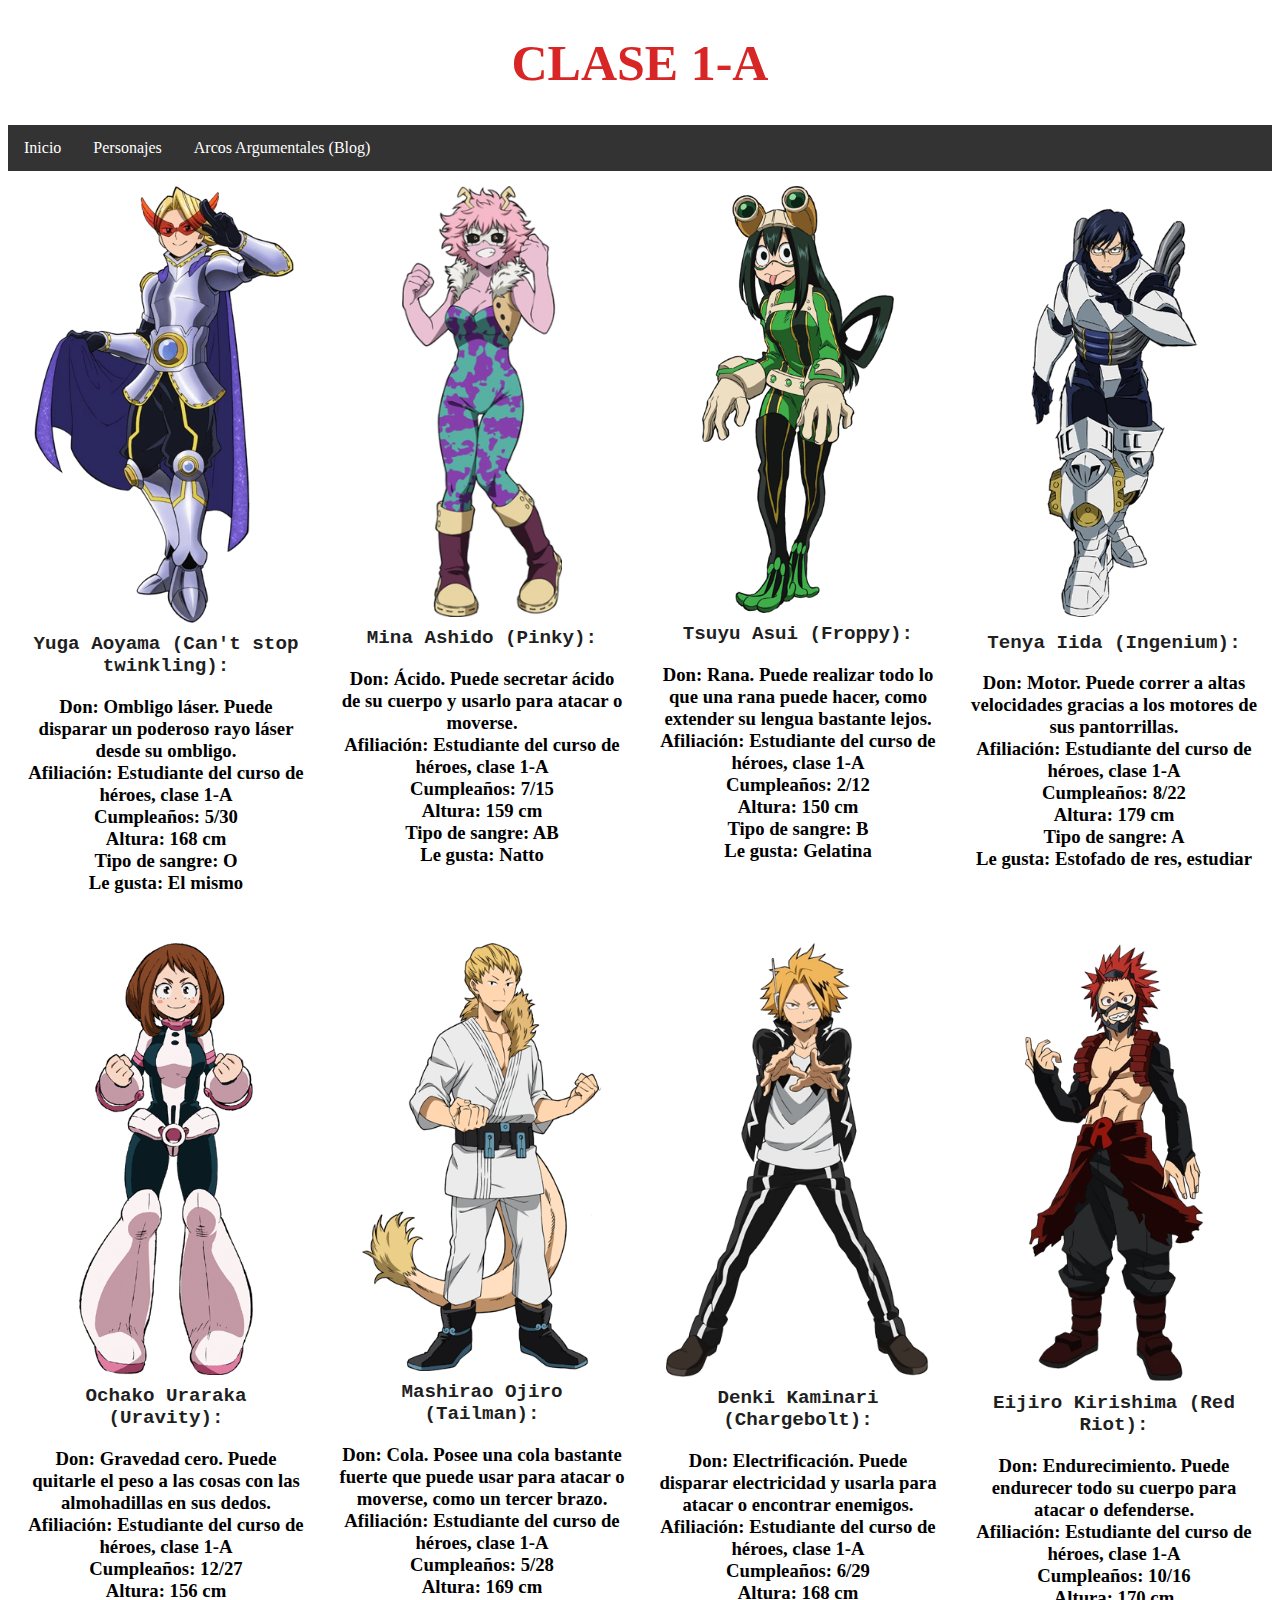
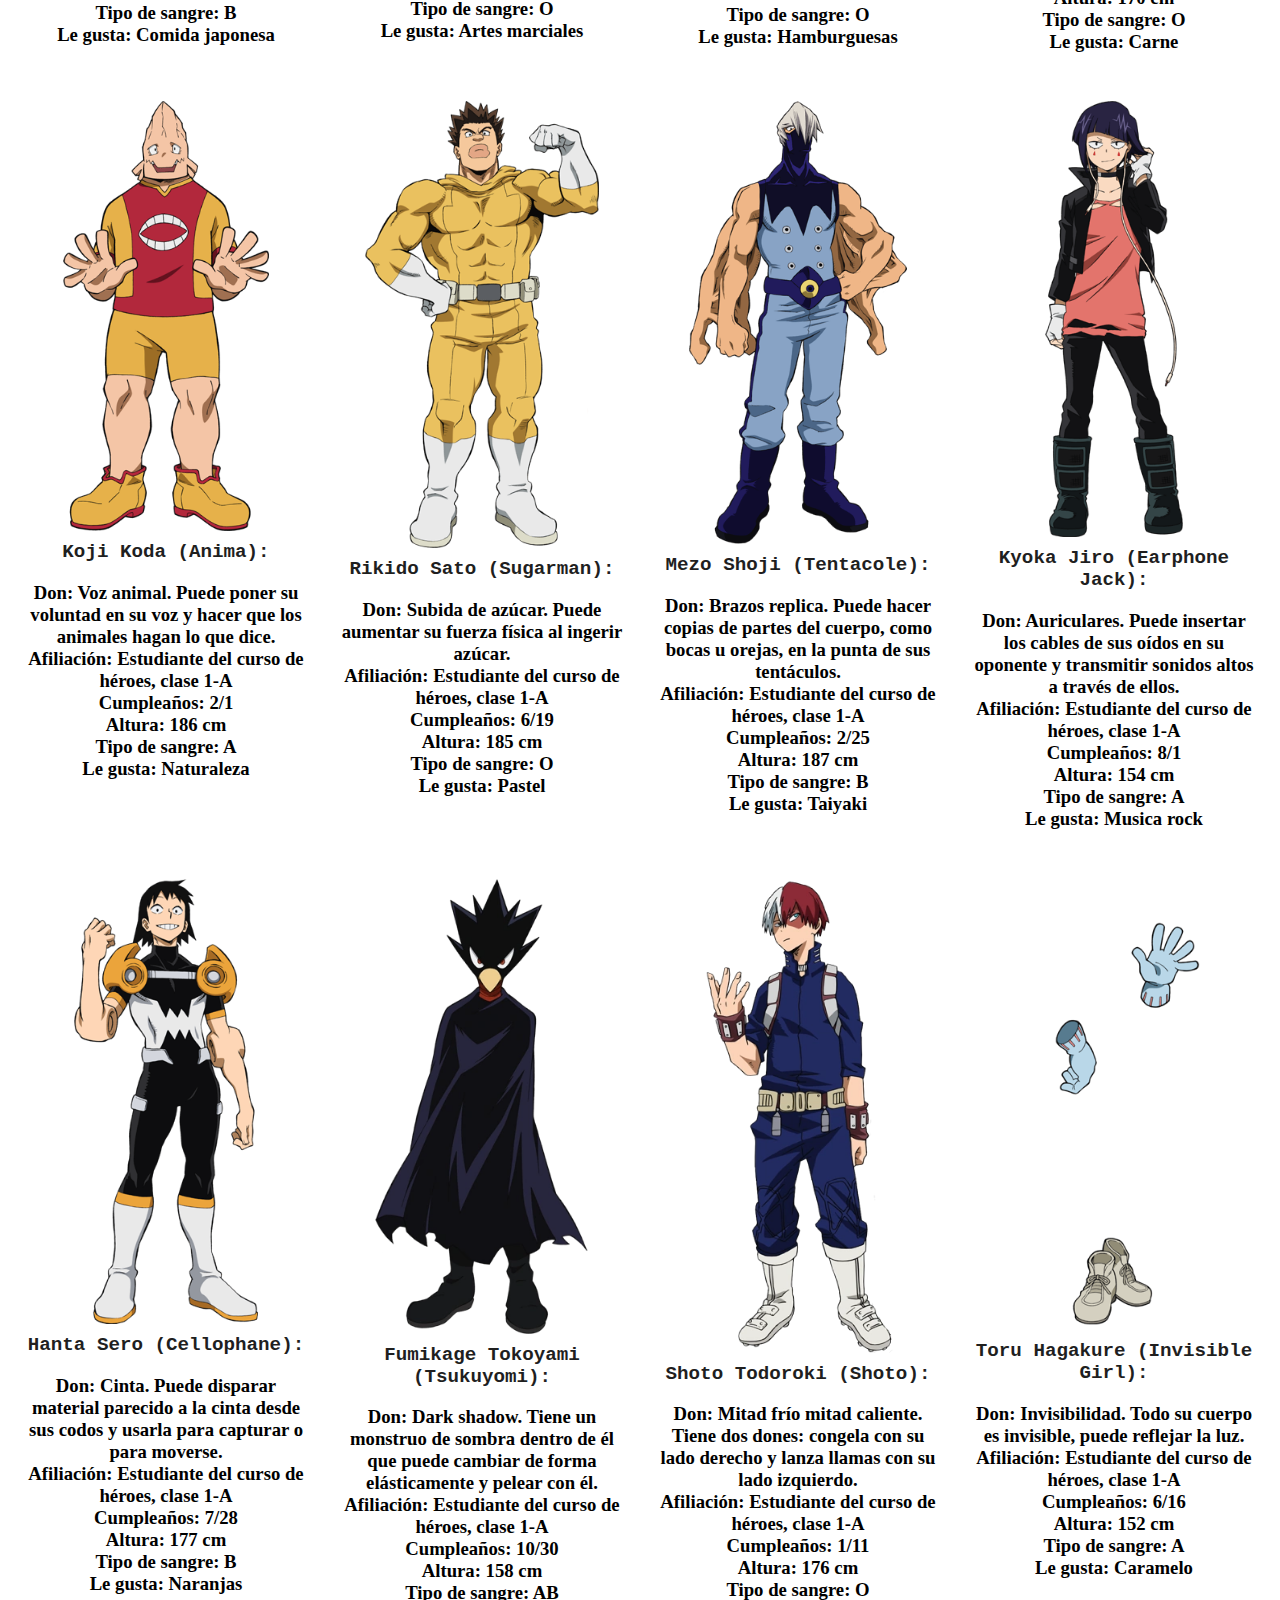
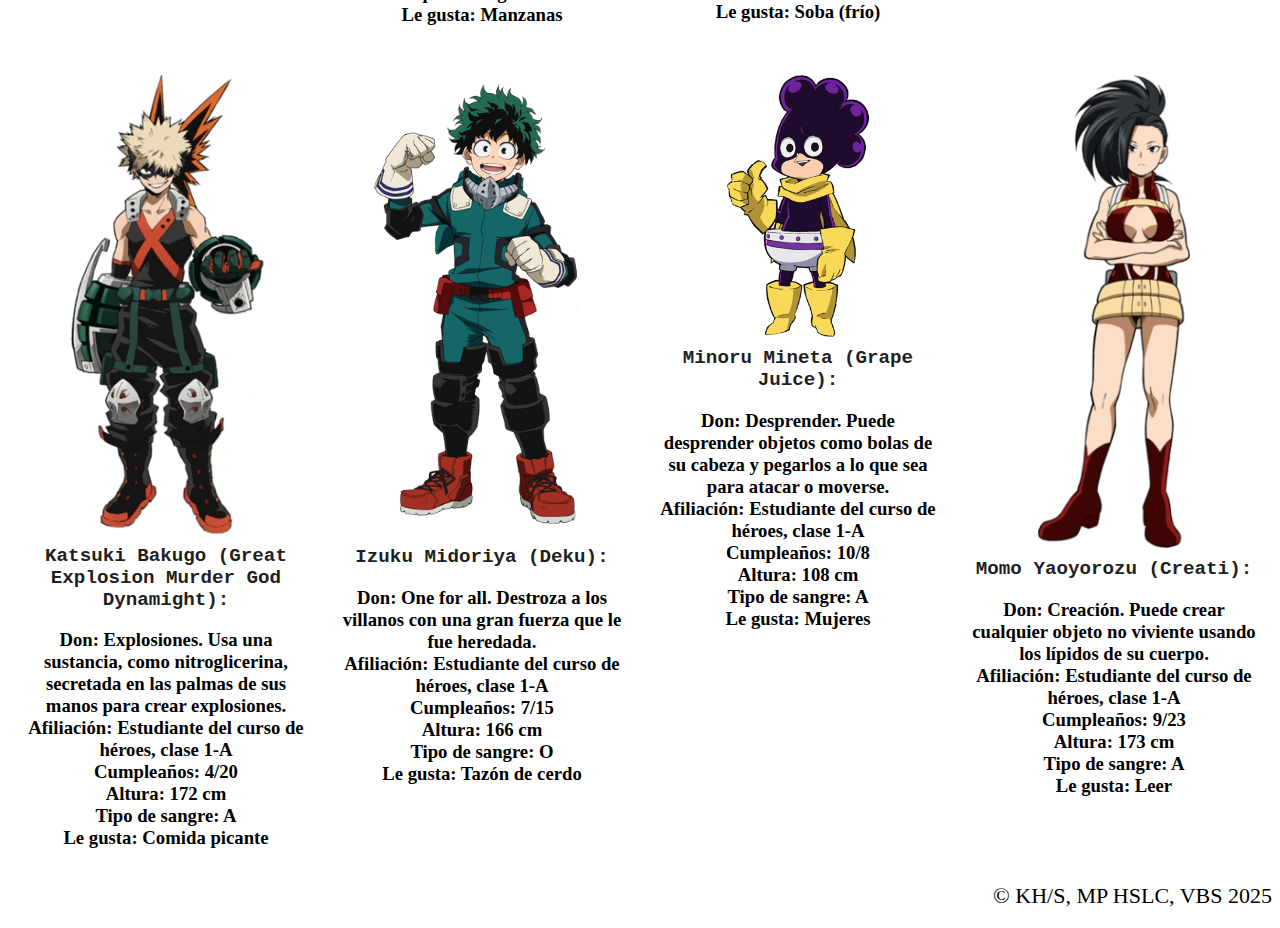
<file: class1a.html>
<!DOCTYPE html>
<html>
   <head>
      <title>plusultrainfo</title>
      <link rel="icon" href="WEBSITEICON.jpg" type="image/jpg">
   </head>
   <body>
    <link rel="stylesheet" href="css1classa.css">
      <HEADER>
        <h1 align="center">CLASE 1-A</h1>
        <background-image: >
     </HEADER>
     <NAV align="center">
        <link rel="stylesheet" href="css3index.css">
        <ul>
        <li><a href="index.html">Inicio</a></li>
        <li><a href="characters.html">Personajes</a></li>
        <li><a href="https://hannalopez0110.wixsite.com/mhaarcs">Arcos Argumentales (Blog)</a></li>
        </ul>
       </NAV>
     <SECTION>
        <div class="row">
            <div class="column">
              <img src="Yuga_Aoyama.jpg" width="92%">
              <h2> Yuga Aoyama (Can't stop twinkling):</h2>
              <h3>Don: Ombligo láser. Puede disparar un poderoso rayo láser desde su ombligo.<br>
                Afiliación: Estudiante del curso de héroes, clase 1-A<br>
                Cumpleaños: 5/30<br>
                Altura: 168 cm<br>
                Tipo de sangre: O<br>
                Le gusta: El mismo</h3>
            </div>
            <div class="column">
              <img src="Mina_Ashido.jpg" width="56%">
              <h2> Mina Ashido (Pinky):</h2>
              <h3> Don: Ácido. Puede secretar ácido de su cuerpo y usarlo para atacar o moverse.<br>
                 Afiliación: Estudiante del curso de héroes, clase 1-A<br>
                 Cumpleaños: 7/15<br>
                 Altura: 159 cm<br>
                 Tipo de sangre: AB<br>
                Le gusta: Natto</h3>
            </div>
            <div class="column">
             <img src="Tsuyu_Asui.jpg" width="67%">
             <h2> Tsuyu Asui (Froppy):</h2>
             <h3> Don: Rana. Puede realizar todo lo que una rana puede hacer, como extender su lengua bastante lejos.<br>
            Afiliación: Estudiante del curso de héroes, clase 1-A<br>
            Cumpleaños: 2/12<br>
            Altura: 150 cm<br>
            Tipo de sangre: B<br>
            Le gusta: Gelatina</h3>
            </div>
            <div class="column">
                <img src="Tenya.jpg" width="60%">
                <h2> Tenya Iida (Ingenium):</h2>
                <h3> Don: Motor. Puede correr a altas velocidades gracias a los motores de sus pantorrillas.<br>
                    Afiliación: Estudiante del curso de héroes, clase 1-A<br>
                    Cumpleaños: 8/22<br>
                    Altura: 179 cm<br>
                    Tipo de sangre: A<br>
                    Le gusta: Estofado de res, estudiar</h3>
               </div>
               <div class="column">
                <img src="Ochako.jpg" width="61%">
                <h2> Ochako Uraraka (Uravity):</h2>
                <h3> Don: Gravedad cero. Puede quitarle el peso a las cosas con las almohadillas en sus dedos.<br>
                    Afiliación: Estudiante del curso de héroes, clase 1-A<br>
                    Cumpleaños: 12/27<br>
                    Altura: 156 cm<br>
                    Tipo de sangre: B<br>
                    Le gusta: Comida japonesa</h3>
               </div>
               <div class="column">
                <img src="Mashirao_Ojiro.jpg" width="84%">
                <h2> Mashirao Ojiro (Tailman):</h2>
                <h3> Don: Cola. Posee una cola bastante fuerte que puede usar para atacar o moverse, como un tercer brazo.<br>
                    Afiliación: Estudiante del curso de héroes, clase 1-A<br>
                    Cumpleaños: 5/28<br>
                    Altura: 169 cm<br>
                    Tipo de sangre: O<br>
                    Le gusta: Artes marciales</h3>
               </div>
               <div class="column">
                <img src="Denki_Kaminari.jpg" width="92%">
                <h2> Denki Kaminari (Chargebolt):</h2>
                <h3> Don: Electrificación. Puede disparar electricidad y usarla para atacar o encontrar enemigos.<br>
                    Afiliación: Estudiante del curso de héroes, clase 1-A<br>
                    Cumpleaños: 6/29<br>
                    Altura: 168 cm<br>
                    Tipo de sangre: O<br>
                    Le gusta: Hamburguesas</h3>
               </div>
               <div class="column">
                <img src="Kirishima.jpg" width="67%">
                <h2> Eijiro Kirishima (Red Riot):</h2>
                <h3> Don: Endurecimiento. Puede endurecer todo su cuerpo para atacar o defenderse.<br>
                    Afiliación: Estudiante del curso de héroes, clase 1-A<br>
                    Cumpleaños: 10/16<br>
                    Altura: 170 cm<br>
                    Tipo de sangre: O<br>
                    Le gusta: Carne</h3>
               </div>
               <div class="column">
                <img src="Kouji_Kouda.jpg" width="72%">
                <h2> Koji Koda (Anima):</h2>
                <h3> Don: Voz animal. Puede poner su voluntad en su voz y hacer que los animales hagan lo que dice.<br>
            Afiliación: Estudiante del curso de héroes, clase 1-A<br>
            Cumpleaños: 2/1<br>
            Altura: 186 cm<br>
            Tipo de sangre: A<br>
            Le gusta: Naturaleza</h3>
               </div>
               <div class="column">
                <img src="Rikidou_Satou.jpg" width="82%">
                <h2> Rikido Sato (Sugarman):</h2>
                <h3> Don: Subida de azúcar. Puede aumentar su fuerza física al ingerir azúcar.<br>
            Afiliación: Estudiante del curso de héroes, clase 1-A<br>
            Cumpleaños: 6/19<br>
            Altura: 185 cm<br>
            Tipo de sangre: O<br>
            Le gusta: Pastel</h3>
               </div>
               <div class="column">
                <img src="Mezo_Shoji.jpg" width="76%">
                <h2> Mezo Shoji (Tentacole):</h2>
                <h3> Don: Brazos replica. Puede hacer copias de partes del cuerpo, como bocas u orejas, en la punta de sus tentáculos.<br>
            Afiliación: Estudiante del curso de héroes, clase 1-A<br>
            Cumpleaños: 2/25<br>
            Altura: 187 cm<br>
            Tipo de sangre: B<br>
            Le gusta: Taiyaki</h3>
               </div>
               <div class="column">
                <img src="Kyouka_Jirou.jpg" width="48%">
                <h2> Kyoka Jiro (Earphone Jack):</h2>
                <h3> Don: Auriculares. Puede insertar los cables de sus oídos en su oponente y transmitir sonidos altos a través de ellos.<br>
            Afiliación: Estudiante del curso de héroes, clase 1-A<br>
            Cumpleaños: 8/1<br>
            Altura: 154 cm<br>
            Tipo de sangre: A<br>
            Le gusta: Musica rock</h3>
               </div>
               <div class="column">
                <img src="Hanta_Sero.jpg" width="64%">
                <h2> Hanta Sero (Cellophane):</h2>
                <h3> Don: Cinta. Puede disparar material parecido a la cinta desde sus codos y usarla para capturar o para moverse.<br>
            Afiliación: Estudiante del curso de héroes, clase 1-A<br>
            Cumpleaños: 7/28<br>
            Altura: 177 cm<br>
            Tipo de sangre: B<br>
            Le gusta: Naranjas</h3>
               </div>
               <div class="column">
                <img src="Fumikage_Tokoyami.jpg" width="75%">
                <h2> Fumikage Tokoyami (Tsukuyomi):</h2>
                <h3> Don: Dark shadow. Tiene un monstruo de sombra dentro de él que puede cambiar de forma elásticamente y pelear con él.<br>
            Afiliación: Estudiante del curso de héroes, clase 1-A<br>
            Cumpleaños: 10/30<br>
            Altura: 158 cm<br>
            Tipo de sangre: AB<br>
            Le gusta: Manzanas</h3>
               </div>
               <div class="column">
                <img src="Shoto_Todoroki.jpg" width="68%">
                <h2> Shoto Todoroki (Shoto):</h2>
                <h3> Don: Mitad frío mitad caliente. Tiene dos dones: congela con su lado derecho y lanza llamas con su lado izquierdo.<br>
            Afiliación: Estudiante del curso de héroes, clase 1-A<br>
            Cumpleaños: 1/11<br>
            Altura: 176 cm<br>
            Tipo de sangre: O<br>
            Le gusta: Soba (frío)</h3>
               </div>
               <div class="column">
                <img src="Toru_Hagakure.jpg" width="72%">
                <h2> Toru Hagakure (Invisible Girl):</h2>
                <h3> Don: Invisibilidad. Todo su cuerpo es invisible, puede reflejar la luz.<br>
            Afiliación: Estudiante del curso de héroes, clase 1-A<br>
            Cumpleaños: 6/16<br>
            Altura: 152 cm<br>
            Tipo de sangre: A<br>
            Le gusta: Caramelo</h3>
               </div>
               <div class="column">
                <img src="Katsuki_Bakugo.jpg" width="80%">
                <h2> Katsuki Bakugo (Great Explosion Murder God Dynamight):</h2>
                <h3> Don: Explosiones. Usa una sustancia, como nitroglicerina, secretada en las palmas de sus manos para crear explosiones.<br>
            Afiliación: Estudiante del curso de héroes, clase 1-A<br>
            Cumpleaños: 4/20<br>
            Altura: 172 cm<br>
            Tipo de sangre: A<br>
            Le gusta: Comida picante</h3>
               </div>
               <div class="column">
                <img src="Izuku_Midoriya.jpg" width="93%">
                <h2> Izuku Midoriya (Deku):</h2>
                <h3> Don: One for all. Destroza a los villanos con una gran fuerza que le fue heredada.<br>
            Afiliación: Estudiante del curso de héroes, clase 1-A<br>
            Cumpleaños: 7/15<br>
            Altura: 166 cm<br>
            Tipo de sangre: O<br>
            Le gusta: Tazón de cerdo</h3>
               </div>
               <div class="column">
                <img src="Minoru_Mineta.jpg" width="50%">
                <h2> Minoru Mineta (Grape Juice):</h2>
                <h3> Don: Desprender. Puede desprender objetos como bolas de su cabeza y pegarlos a lo que sea para atacar o moverse.<br>
            Afiliación: Estudiante del curso de héroes, clase 1-A<br>
            Cumpleaños: 10/8<br>
            Altura: 108 cm<br>
            Tipo de sangre: A<br>
            Le gusta: Mujeres</h3>
               </div>
               <div class="column">
                <img src="Momo.jpg" width="53%">
                <h2> Momo Yaoyorozu (Creati):</h2>
                <h3> Don: Creación. Puede crear cualquier objeto no viviente usando los lípidos de su cuerpo.<br>
            Afiliación: Estudiante del curso de héroes, clase 1-A<br>
            Cumpleaños: 9/23<br>
            Altura: 173 cm<br>
            Tipo de sangre: A<br>
            Le gusta: Leer</h3>
               </div>     
            </SECTION>  
     <FOOTER align="right">© KH/S, MP   HSLC, VBS 2025</FOOTER>
    </body>
 </html>
</file>
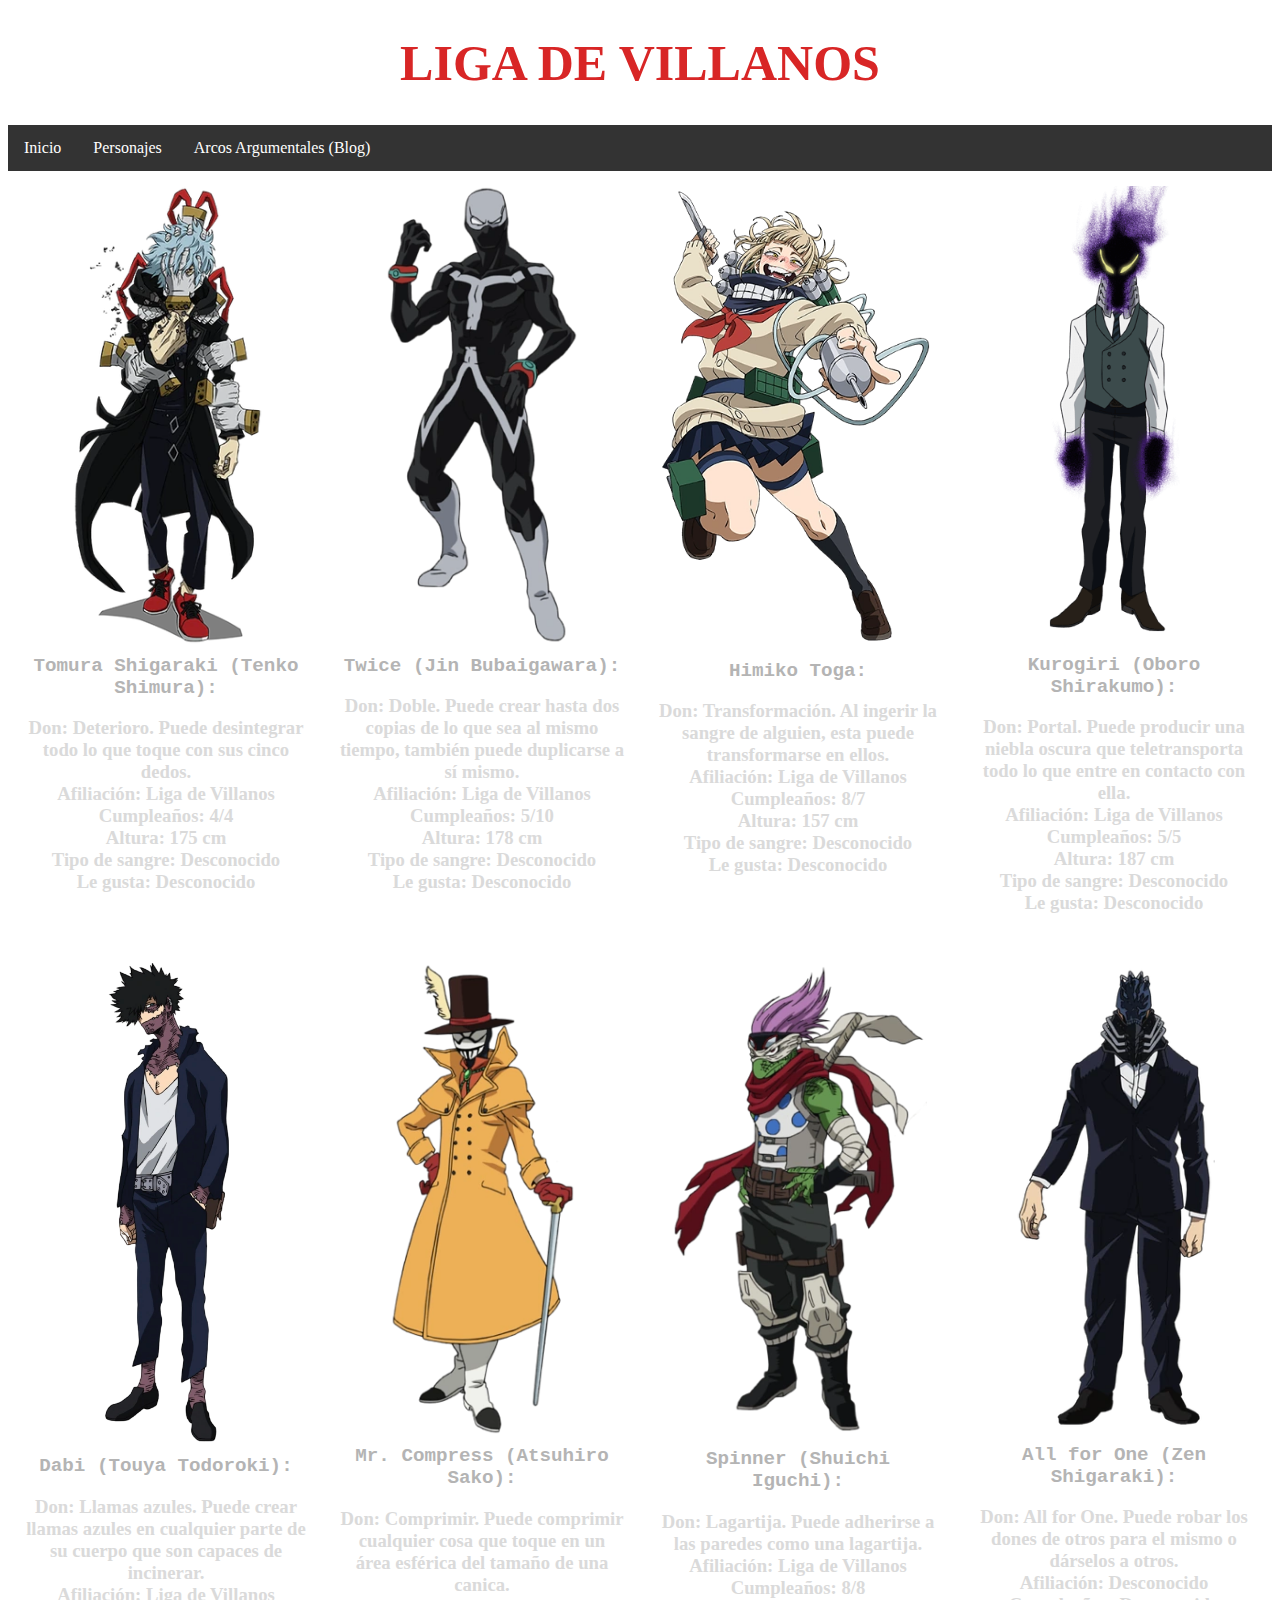
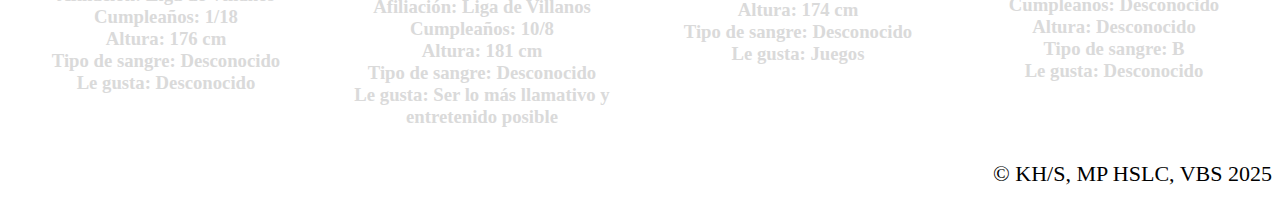
<file: lovillains.html>
<!DOCTYPE html>
<html>
   <head>
      <title>plusultrainfo</title>
      <link rel="icon" href="WEBSITEICON.jpg" type="image/jpg">
   </head>
   <body>
    <link rel="stylesheet" href="css1lovillains.css">
      <HEADER>
        <h1 align="center">LIGA DE VILLANOS</h1>
        <background-image: >
     </HEADER>
     <NAV align="center">
        <link rel="stylesheet" href="css3index.css">
        <ul>
        <li><a href="index.html">Inicio</a></li>
        <li><a href="characters.html">Personajes</a></li>
        <li><a href="https://hannalopez0110.wixsite.com/mhaarcs">Arcos Argumentales (Blog)</a></li>
        </ul>
       </NAV>
     <SECTION>
        <div class="row">
            <div class="column">
              <img src="Tomura_Shigaraki.jpg" width="68%">
              <h2> Tomura Shigaraki (Tenko Shimura):</h2>
              <h3> Don: Deterioro. Puede desintegrar todo lo que toque con sus cinco dedos.<br>
               Afiliación: Liga de Villanos<br>
               Cumpleaños: 4/4<br>
               Altura: 175 cm<br>
               Tipo de sangre: Desconocido<br>
               Le gusta: Desconocido</h3>
            </div>
            <div class="column">
               <img src="Twice.jpg" width="68%">
               <h2> Twice (Jin Bubaigawara):</h2>
               <h3> Don: Doble. Puede crear hasta dos copias de lo que sea al mismo tiempo, también puede duplicarse a sí mismo.<br>
               Afiliación: Liga de Villanos<br>
               Cumpleaños: 5/10<br>
               Altura: 178 cm<br>
               Tipo de sangre: Desconocido<br>
               Le gusta: Desconocido</h3>
             </div>
             <div class="column">
               <img src="Himiko_Toga.jpg" width="100%">
               <h2> Himiko Toga:</h2>
               <h3> Don: Transformación. Al ingerir la sangre de alguien, esta puede transformarse en ellos.<br>
               Afiliación: Liga de Villanos<br>
               Cumpleaños: 8/7<br>
               Altura: 157 cm<br>
               Tipo de sangre: Desconocido<br>
               Le gusta: Desconocido</h3>
             </div>
             <div class="column">
               <img src="Kurogiri.jpg" width="48%">
               <h2> Kurogiri (Oboro Shirakumo):</h2>
               <h3> Don: Portal. Puede producir una niebla oscura que teletransporta todo lo que entre en contacto con ella.<br>
               Afiliación: Liga de Villanos<br>
               Cumpleaños: 5/5<br>
               Altura: 187 cm<br>
               Tipo de sangre: Desconocido<br>
               Le gusta: Desconocido</h3>
             </div>
             <div class="column">
               <img src="Dabi.jpg" width="58%">
               <h2> Dabi (Touya Todoroki):</h2>
               <h3> Don: Llamas azules. Puede crear llamas azules en cualquier parte de su cuerpo que son capaces de incinerar.<br>
               Afiliación: Liga de Villanos<br>
               Cumpleaños: 1/18<br>
               Altura: 176 cm<br>
               Tipo de sangre: Desconocido<br>
               Le gusta: Desconocido</h3>
             </div>
             <div class="column">
               <img src="mr_compress.jpg" width="66%">
               <h2> Mr. Compress (Atsuhiro Sako):</h2>
               <h3> Don: Comprimir. Puede comprimir cualquier cosa que toque en un área esférica del tamaño de una canica.<br>
               Afiliación: Liga de Villanos<br>
               Cumpleaños: 10/8<br>
               Altura: 181 cm<br>
               Tipo de sangre: Desconocido<br>
               Le gusta: Ser lo más llamativo y entretenido posible</h3>
             </div>
             <div class="column">
               <img src="Spinner.jpg" width="90%">
               <h2> Spinner (Shuichi Iguchi):</h2>
               <h3> Don: Lagartija. Puede adherirse a las paredes como una lagartija.<br>
               Afiliación: Liga de Villanos<br>
               Cumpleaños: 8/8<br>
               Altura: 174 cm<br>
               Tipo de sangre: Desconocido<br>
               Le gusta: Juegos</h3>
             </div>
             <div class="column">
               <img src="All_For_One.jpg" width="80%">
               <h2> All for One (Zen Shigaraki):</h2>
               <h3> Don: All for One. Puede robar los dones de otros para el mismo o dárselos a otros.<br>
               Afiliación: Desconocido<br>
               Cumpleaños: Desconocido<br>
               Altura: Desconocido<br>
               Tipo de sangre: B<br>
               Le gusta: Desconocido</h3>
             </div>
            </section>
        <FOOTER align="right">© KH/S, MP   HSLC, VBS 2025</FOOTER>
    </body>
</html>
</file>
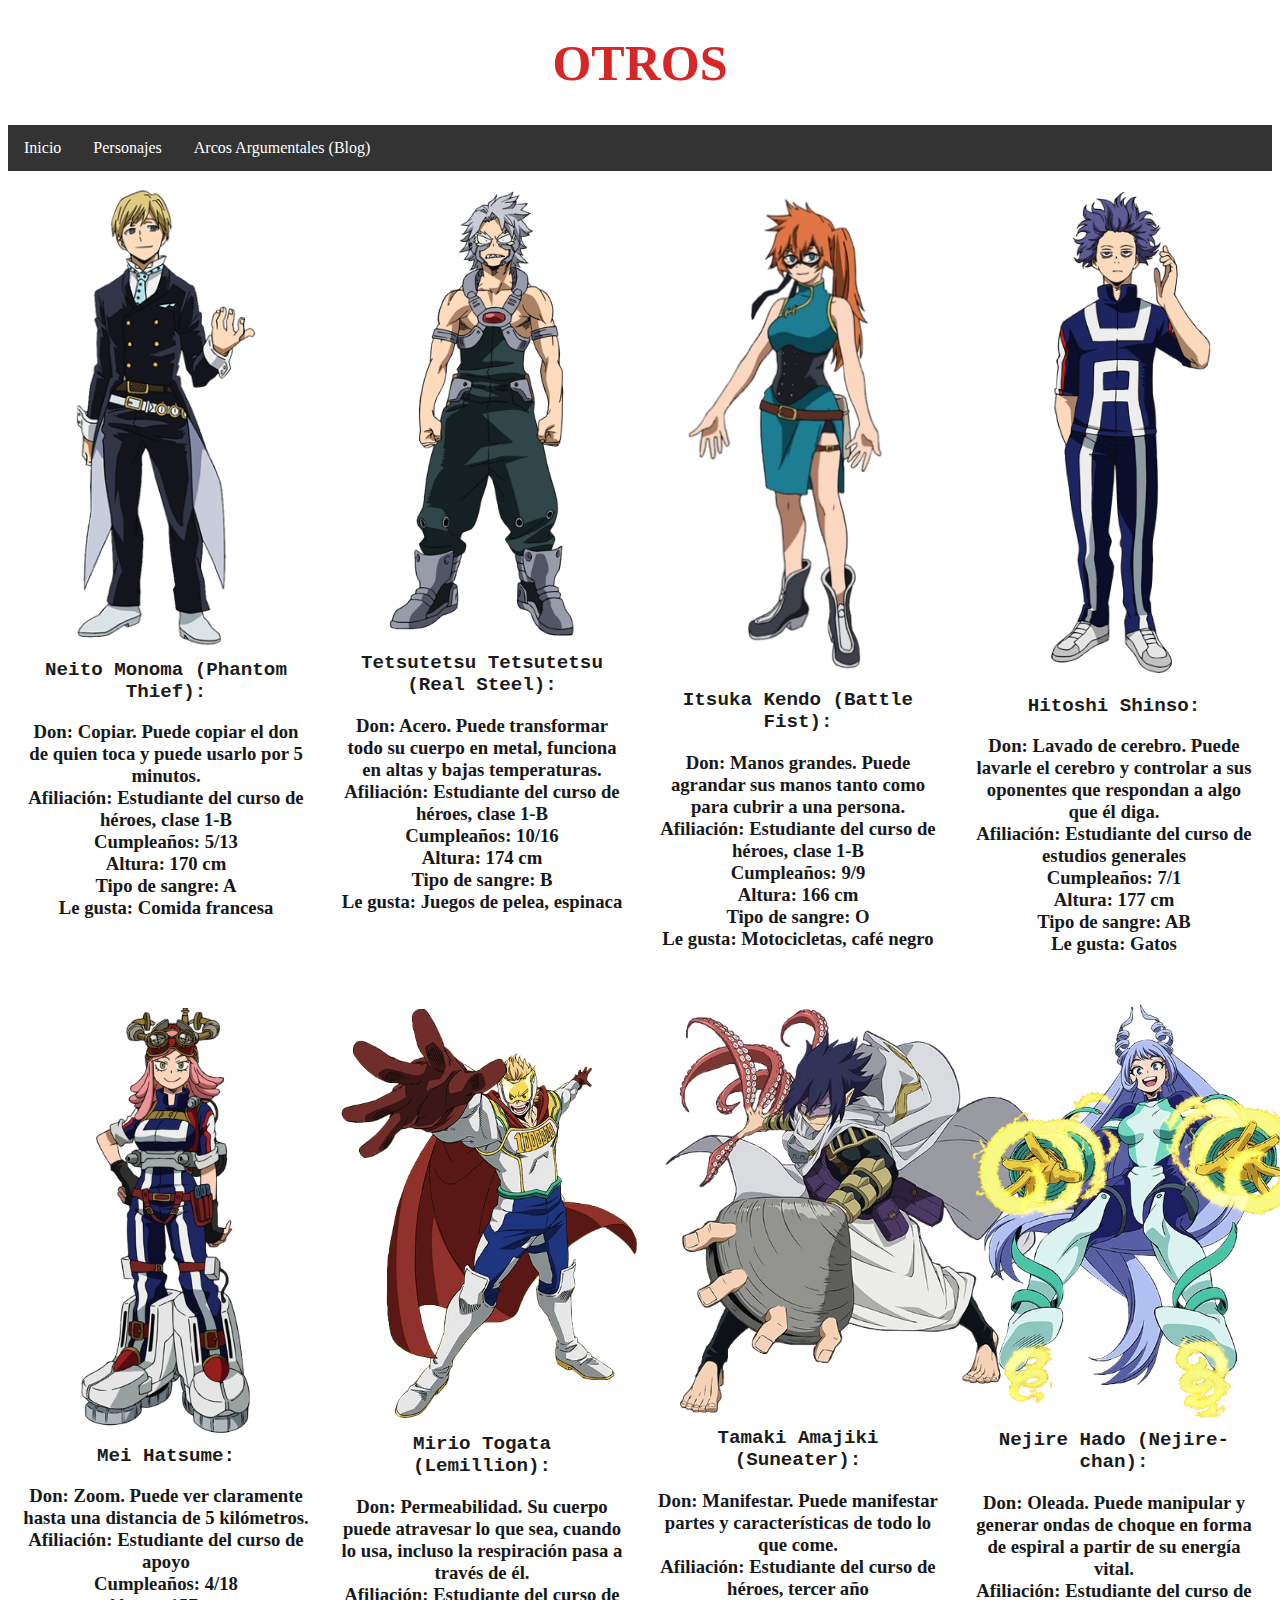
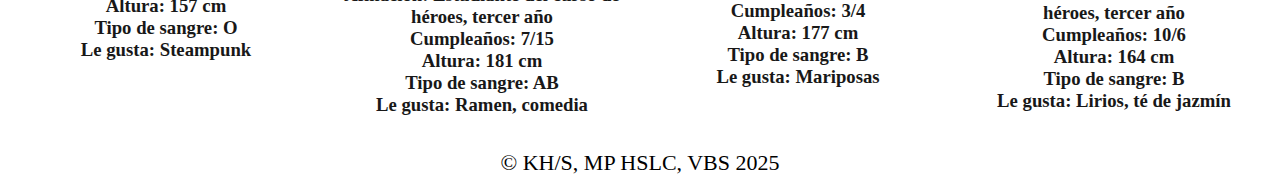
<file: others.html>
<!DOCTYPE html>
<html>
   <head>
      <title>plusultrainfo</title>
      <link rel="icon" href="WEBSITEICON.jpg" type="image/jpg">
   </head>
   <body>
    <link rel="stylesheet" href="css1others.css">
      <HEADER>
        <h1 align="center">OTROS</h1>
        <background-image: >
     </HEADER>
     <NAV align="center">
        <link rel="stylesheet" href="css3index.css">
        <ul>
        <li><a href="index.html">Inicio</a></li>
        <li><a href="characters.html">Personajes</a></li>
        <li><a href="https://hannalopez0110.wixsite.com/mhaarcs">Arcos Argumentales (Blog)</a></li>
        </ul>
       </NAV>
     <SECTION>
        <div class="row">
        <div class="column">
            <img src="Neito_Monoma.jpg" width="64%">
            <h2> Neito Monoma (Phantom Thief):</h2>
        <h3> Don: Copiar. Puede copiar el don de quien toca y puede usarlo por 5 minutos.<br>
            Afiliación: Estudiante del curso de héroes, clase 1-B<br>
            Cumpleaños: 5/13<br>
            Altura: 170 cm<br>
            Tipo de sangre: A<br>
            Le gusta: Comida francesa</h3>
        </div>
        <div class="column">
            <img src="Tetsutetsu.jpg" width="68%">
        <h2> Tetsutetsu Tetsutetsu (Real Steel):</h2>
        <h3> Don: Acero. Puede transformar todo su cuerpo en metal, funciona en altas y bajas temperaturas.<br>
            Afiliación: Estudiante del curso de héroes, clase 1-B<br>
            Cumpleaños: 10/16<br>
            Altura: 174 cm<br>
            Tipo de sangre: B<br>
            Le gusta: Juegos de pelea, espinaca</h3>
        </div>
        <div class="column">
            <img src="Itsuka_Kendo.jpg" width="88%">
         <h2> Itsuka Kendo (Battle Fist):</h2>
        <h3> Don: Manos grandes. Puede agrandar sus manos tanto como para cubrir a una persona.<br>
            Afiliación: Estudiante del curso de héroes, clase 1-B<br>
            Cumpleaños: 9/9<br>
            Altura: 166 cm<br>
            Tipo de sangre: O<br>
            Le gusta: Motocicletas, café negro</h3>
        </div>
        <div class="column">
            <img src="Hitoshi_Shinso.jpg" width="76%">
         <h2> Hitoshi Shinso:</h2>
        <h3> Don: Lavado de cerebro. Puede lavarle el cerebro y controlar a sus oponentes que respondan a algo que él diga.<br>
            Afiliación: Estudiante del curso de estudios generales<br>
            Cumpleaños: 7/1<br>
            Altura: 177 cm<br>
            Tipo de sangre: AB<br>
            Le gusta: Gatos</h3>
        </div>
        <div class="column">
            <img src="Mei_Hatsume.jpg" width="62%">
        <h2> Mei Hatsume:</h2>
        <h3> Don: Zoom. Puede ver claramente hasta una distancia de 5 kilómetros.<br>
            Afiliación: Estudiante del curso de apoyo<br>
            Cumpleaños: 4/18<br>
            Altura: 157 cm<br>
            Tipo de sangre: O<br>
            Le gusta: Steampunk</h3>
        </div>
        <div class="column">
            <img src="Mirio_Togata.jpg" width="106%">
        <h2> Mirio Togata (Lemillion):</h2>
        <h3> Don: Permeabilidad. Su cuerpo puede atravesar lo que sea, cuando lo usa, incluso la respiración pasa a través de él.<br>
            Afiliación: Estudiante del curso de héroes, tercer año<br>
            Cumpleaños: 7/15<br>
            Altura: 181 cm<br>
            Tipo de sangre: AB<br>
            Le gusta: Ramen, comedia</h3>
        </div>
        <div class="column">
            <img src="Tamaki_Amajiki.jpg" width="136%">
        <h2> Tamaki Amajiki (Suneater):</h2>
        <h3> Don: Manifestar. Puede manifestar partes y características de todo lo que come.<br>
            Afiliación: Estudiante del curso de héroes, tercer año<br>
            Cumpleaños: 3/4<br>
            Altura: 177 cm<br>
            Tipo de sangre: B<br>
            Le gusta: Mariposas</h3>
        </div>
        <div class="column">
            <img src="Nejire_Hado.jpg" width="116%">
        <h2> Nejire Hado (Nejire-chan):</h2>
        <h3> Don: Oleada. Puede manipular y generar ondas de choque en forma de espiral a partir de su energía vital.<br>
            Afiliación: Estudiante del curso de héroes, tercer año<br>
            Cumpleaños: 10/6<br>
            Altura: 164 cm<br>
            Tipo de sangre: B<br>
            Le gusta: Lirios, té de jazmín</h3>
        </div>
        <FOOTER align="right">© KH/S, MP   HSLC, VBS 2025</FOOTER>
   </body>
</html>
</file>
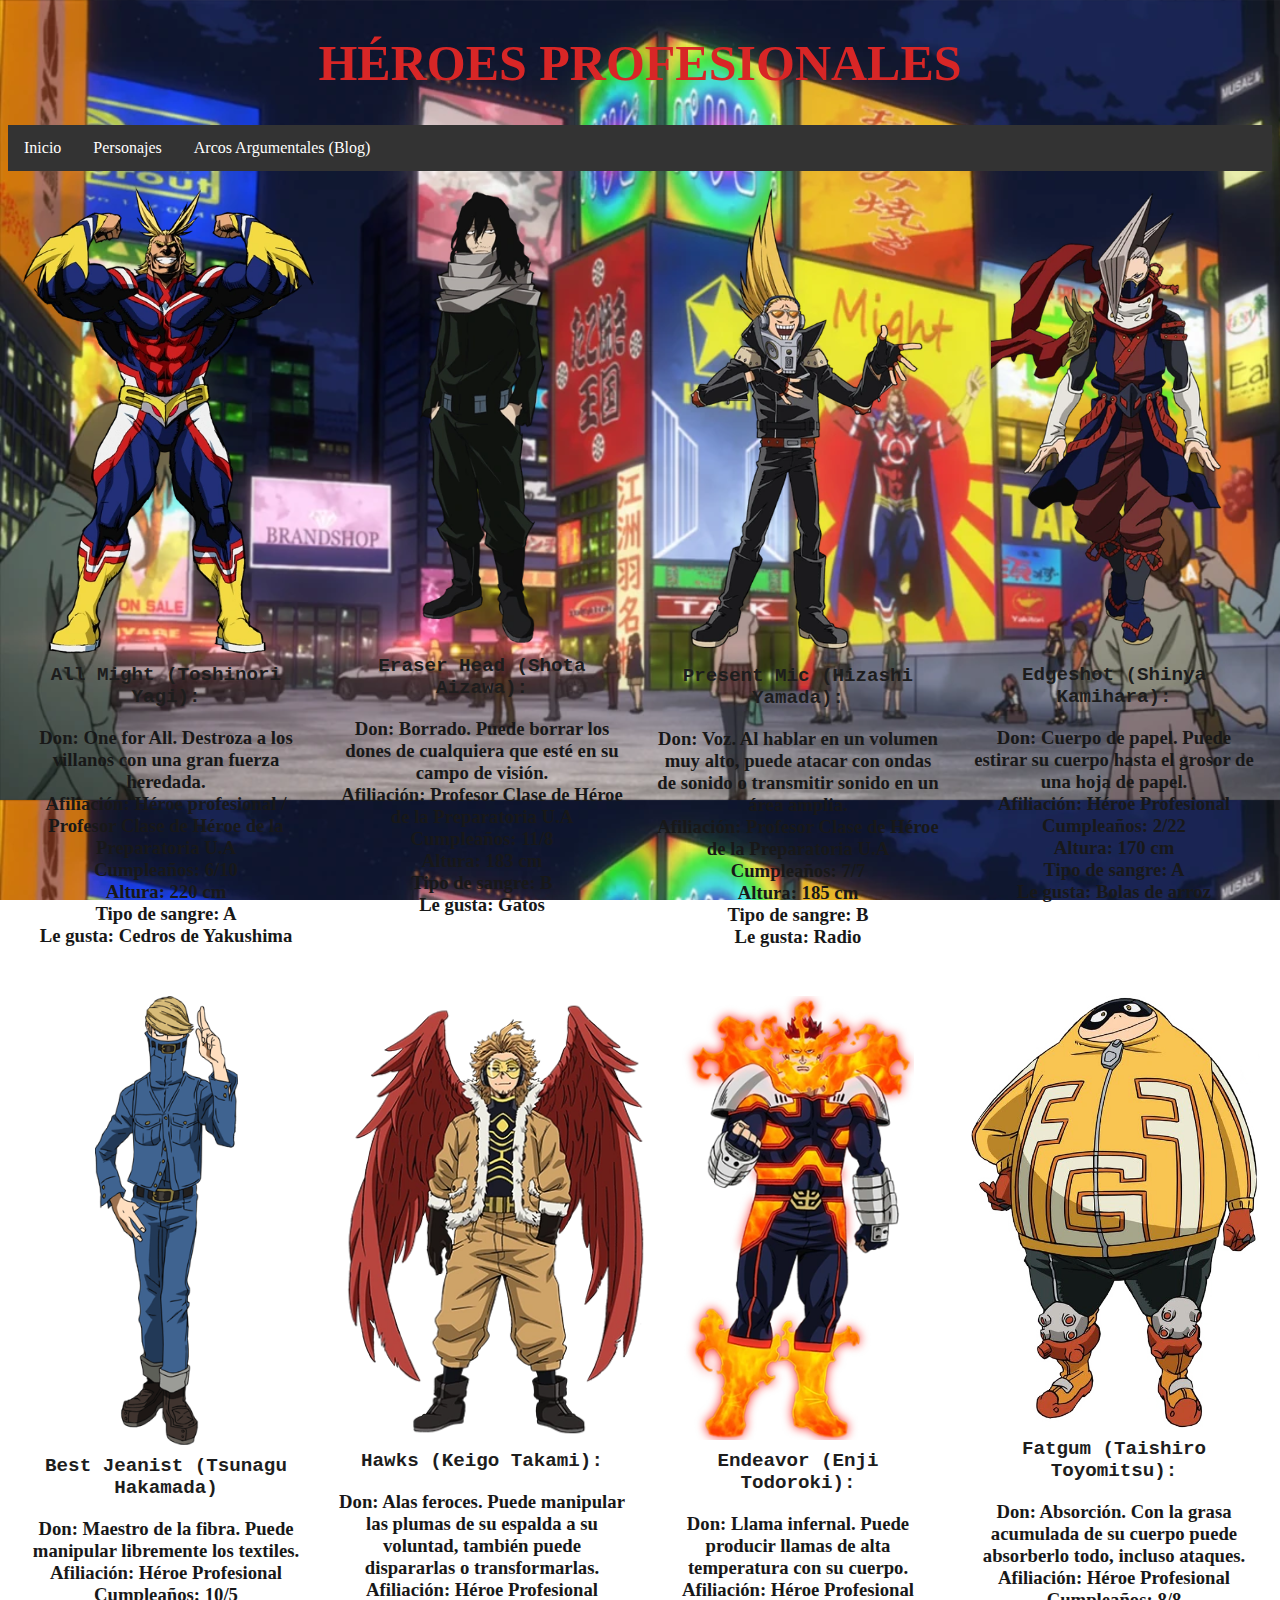
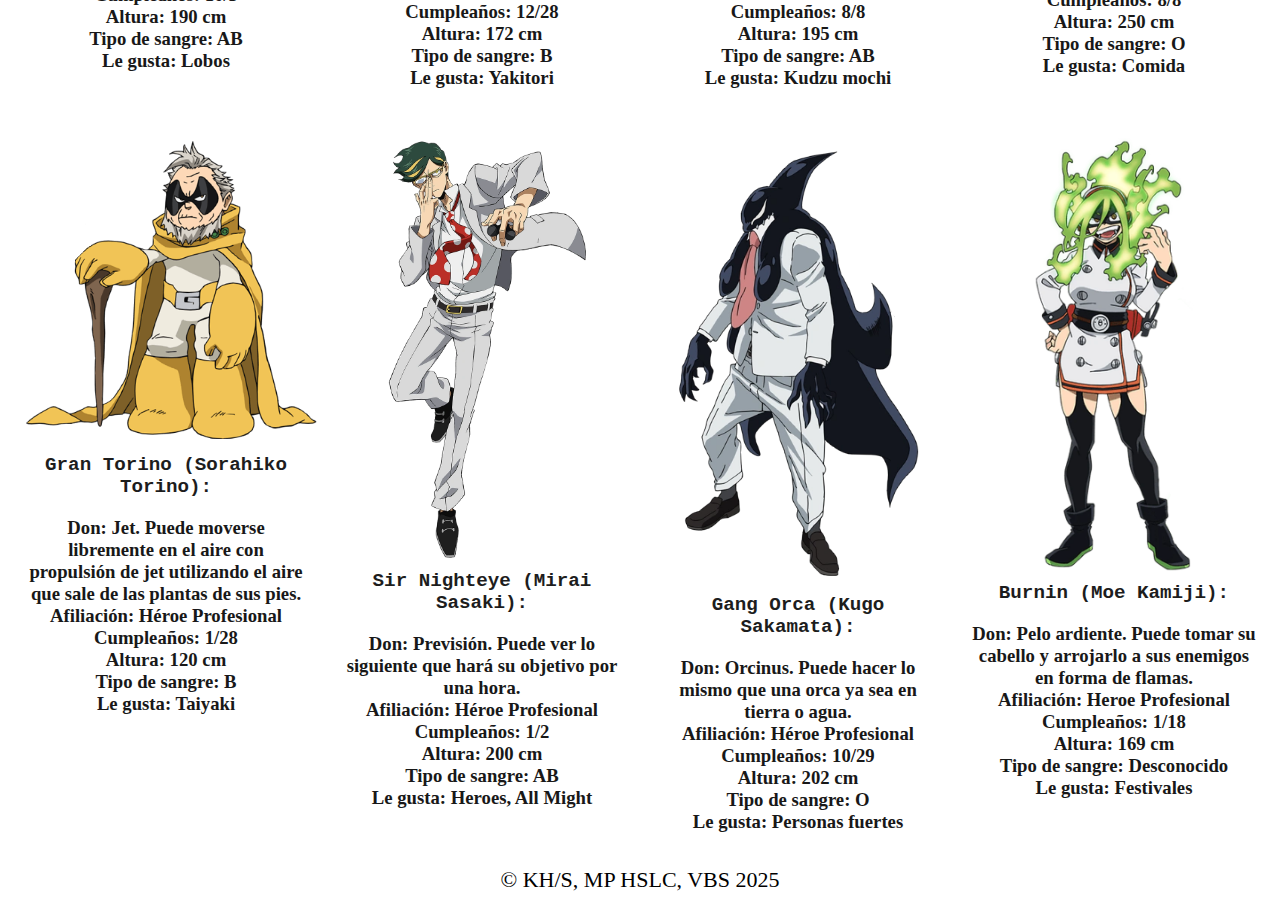
<file: proheroes.html>
<!DOCTYPE html>
<html>
   <head>
      <title>plusultrainfo</title>
      <link rel="icon" href="WEBSITEICON.jpg" type="image/jpg">
   </head>
   <body>
    <link rel="stylesheet" href="css1proheroes.css">
      <HEADER>
        <h1 align="center">HÉROES PROFESIONALES</h1>
        <background-image: >
     </HEADER>
     <NAV align="center">
        <link rel="stylesheet" href="css3index.css">
        <ul>
        <li><a href="index.html">Inicio</a></li>
        <li><a href="characters.html">Personajes</a></li>
        <li><a href="https://hannalopez0110.wixsite.com/mhaarcs">Arcos Argumentales (Blog)</a></li>
        </ul>
       </NAV>
     <SECTION>
        <div class="row">
            <div class="column">
              <img src="All_Might.jpg" width="102%">
              <h2> All Might (Toshinori Yagi):</h2>
              <h3> Don: One for All. Destroza a los villanos con una gran fuerza heredada. <br>
               Afiliación: Héroe profesional / Profesor Clase de Héroe de la Preparatoria U.A<br>
               Cumpleaños: 6/10<br>
               Altura: 220 cm<br>
               Tipo de sangre: A<br>
               Le gusta: Cedros de Yakushima</h3>
            </div>
            <div class="column">
              <img src="Shota_Aizawa.jpg" width="46%">
              <h2> Eraser Head (Shota Aizawa):</h2>
              <h3> Don: Borrado. Puede borrar los dones de cualquiera que esté en su campo de visión.<br>
               Afiliación: Profesor Clase de Héroe de la Preparatoria U.A<br>
               Cumpleaños: 11/8<br>
               Altura: 183 cm<br>
               Tipo de sangre: B<br>
               Le gusta: Gatos</h3>
            </div>
            <div class="column">
               <img src="Present_Mic.jpg" width="90%">
               <h2> Present Mic (Hizashi Yamada):</h2>
               <h3> Don: Voz. Al hablar en un volumen muy alto, puede atacar con ondas de sonido o transmitir sonido en un área amplia.<br>
               Afiliación: Profesor Clase de Héroe de la Preparatoria U.A<br>
               Cumpleaños: 7/7<br>
               Altura: 185 cm<br>
               Tipo de sangre: B<br>
               Le gusta: Radio</h3>
             </div>
             <div class="column">
               <img src="Edgeshot.jpg" width="86%">
               <h2> Edgeshot (Shinya Kamihara):</h2>
               <h3> Don: Cuerpo de papel. Puede estirar su cuerpo hasta el grosor de una hoja de papel.<br>
               Afiliación: Héroe Profesional<br>
               Cumpleaños: 2/22<br>
               Altura: 170 cm<br>
               Tipo de sangre: A<br>
               Le gusta: Bolas de arroz</h3>
             </div>
             <div class="column">
               <img src="Best_Jeanist.jpg" width="50%">
               <h2> Best Jeanist (Tsunagu Hakamada)</h2>
               <h3> Don: Maestro de la fibra. Puede manipular libremente los textiles.<br>
               Afiliación: Héroe Profesional<br>
               Cumpleaños: 10/5<br>
               Altura: 190 cm<br>
               Tipo de sangre: AB<br>
               Le gusta: Lobos</h3>
             </div>
             <div class="column">
               <img src="Hawks.jpg" width="108%">
               <h2> Hawks (Keigo Takami):</h2>
               <h3> Don: Alas feroces. Puede manipular las plumas de su espalda a su voluntad, también puede dispararlas o transformarlas.<br>
               Afiliación: Héroe Profesional<br>
               Cumpleaños: 12/28<br>
               Altura: 172 cm<br>
               Tipo de sangre: B<br>
               Le gusta: Yakitori</h3>
             </div>
             <div class="column">
               <img src="Endeavors.jpg" width="81%">
               <h2> Endeavor (Enji Todoroki):</h2>
               <h3> Don: Llama infernal. Puede producir llamas de alta temperatura con su cuerpo.<br>
               Afiliación: Héroe Profesional<br>
               Cumpleaños: 8/8<br>
               Altura: 195 cm<br>
               Tipo de sangre: AB<br>
               Le gusta: Kudzu mochi</h3>
             </div>
             <div class="column">
               <img src="Fatgum.jpg" width="101%">
               <h2> Fatgum (Taishiro Toyomitsu):</h2>
               <h3> Don: Absorción. Con la grasa acumulada de su cuerpo puede absorberlo todo, incluso ataques.<br>
               Afiliación: Héroe Profesional<br>
               Cumpleaños: 8/8<br>
               Altura: 250 cm<br>
               Tipo de sangre: O<br>
               Le gusta: Comida</h3>
             </div>
             <div class="column">
               <img src="Gran_Torino.jpg" width="104%">
               <h2> Gran Torino (Sorahiko Torino):</h2>
               <h3> Don: Jet. Puede moverse libremente en el aire con propulsión de jet  utilizando el aire que sale de las plantas de sus pies.<br>
               Afiliación: Héroe Profesional<br>
               Cumpleaños: 1/28<br>
               Altura: 120 cm<br>
               Tipo de sangre: B<br>
               Le gusta: Taiyaki</h3>
             </div>
             <div class="column">
               <img src="Sir_Nighteye.jpg" width="74%">
               <h2> Sir Nighteye (Mirai Sasaki):</h2>
               <h3> Don: Previsión. Puede ver lo siguiente que hará su objetivo por una hora.<br>
               Afiliación: Héroe Profesional<br>
               Cumpleaños: 1/2<br>
               Altura: 200 cm<br>
               Tipo de sangre: AB<br>
               Le gusta: Heroes, All Might</h3>
             </div>
             <div class="column">
               <img src="Gang_Orca.jpg" width="95%">
               <h2> Gang Orca (Kugo Sakamata):</h2>
               <h3> Don: Orcinus. Puede hacer lo mismo que una orca ya sea en tierra o agua.<br>
               Afiliación: Héroe Profesional<br>
               Cumpleaños: 10/29<br>
               Altura: 202 cm<br>
               Tipo de sangre: O<br>
               Le gusta: Personas fuertes</h3>
             </div>
             <div class="column">
               <img src="Burnin.jpg" width="56%">
               <h2> Burnin (Moe Kamiji):</h2>
               <h3> Don: Pelo ardiente. Puede tomar su cabello y arrojarlo a sus enemigos en forma de flamas.<br>
               Afiliación: Heroe Profesional<br>
               Cumpleaños: 1/18<br>
               Altura: 169 cm<br>
               Tipo de sangre: Desconocido<br>
               Le gusta: Festivales</h3>
             </div>
        <FOOTER align="right">© KH/S, MP   HSLC, VBS 2025</FOOTER>
    </body>
 </html>
</file>
<file: css1classa.css>
body {
    background-image: url("https://ancdn.fancaps.net/12648652.jpg");
    background-size: 1400px 800px;
    background-position: left top;
    background-attachment: fixed;

    h1 {
      font-size: 50px; 
      font-family: "Times New Roman", serif;
      color: rgb(216, 38, 38); 
    }}
    
    h2 {
      font-size: 22px;
      font-family: "Monaco", monospace;  
      color: rgb(31, 31, 31); 
    }
    
    footer {
      font-size: 22px; 
      color: black; 
    }
    .column {
        flex: 1 1 25%;  /* 100% dividido entre 4 */
        max-width: 25%;
        box-sizing: border-box;
        padding: 15px;
        text-align: center;
      }
      
      .row {
        display: flex;
        flex-wrap: wrap;
        justify-content: center;
      }
      
      .column img {
        display: block;
        margin-left: auto;
        margin-right: auto;
        display: block;
        border-radius: 8px;
      }
      
      .column h2 {
        margin-top: 10px;
        font-size: 1.2em;
      }
      
      .column h3 {
        color: #000000;
      }
      
      @media screen and (max-width: 768px) {
        .column {
          flex: 1 1 50%;
          max-width: 50%;
        }
      }
      
      @media screen and (max-width: 480px) {
        .column {
          flex: 1 1 100%;
          max-width: 100%;
        }
      }
      
      .galeria {
        display: flex;
        flex-direction: column;
        gap: 30px;
        padding: 30px;
      }
      
      .galeria a {
        display: block;
        width: 100%;
        max-width: 1000px;
        margin: 0 auto;
        text-decoration: none;
        color: inherit;
      }
      
      .item {
        overflow: hidden;
        border-radius: 15px;
      }
      
      .item img {
        width: 100%;
        height: 100%;
        display: block;
        border-radius: 10px;
      }
      
      .item p {
        margin-top: 10px;
        font-size: 18px;
        text-align: center;
        color: #333;
      border-radius: 10px;
      }
</file>
<file: css3index.css>
ul {
  list-style-type: none;
  margin: 0;
  padding: 0;
  overflow: hidden;
  background-color: #333;
}

li {
  float: left;
}

li a {
  display: block;
  color: white;
  text-align: center;
  padding: 14px 16px;
  text-decoration: none;
}

li a:hover:not(.active) {
  background-color: #111;
}

.active {
  background-color: #04AA6D;
}
</file>
<file: css1lovillains.css>
body {
  background-image: url("https://ancdn.fancaps.net/10237226.jpg");
  background-size: 1400px 800px;
  background-position: left top;
  background-attachment: fixed;

  h1 {
    font-size: 50px; 
    font-family: "Times New Roman", serif;
    color: rgb(216, 38, 38); 
  }
  
  h2 {
    font-size: 22px;
    font-family: "Monaco", monospace;  
    color: rgb(180, 180, 180); 
  }
  
  footer {
    font-size: 22px; 
    color: black; 
  }
}
.column {
    flex: 1 1 25%;  /* 100% dividido entre 4 */
    max-width: 25%;
    box-sizing: border-box;
    padding: 15px;
    text-align: center;
  }
  
  .row {
    display: flex;
    flex-wrap: wrap;
    justify-content: center;
  }
  
  .column img {
    display: block;
    margin-left: auto;
    margin-right: auto;
    display: block;
    border-radius: 8px;
  }
  
  .column h2 {
    margin-top: 10px;
    font-size: 1.2em;
  }
  
  .column h3 {
    color: #dadada;
  }
  
  @media screen and (max-width: 768px) {
    .column {
      flex: 1 1 50%;
      max-width: 50%;
    }
  }
  
  @media screen and (max-width: 480px) {
    .column {
      flex: 1 1 100%;
      max-width: 100%;
    }
  }
  
  .galeria {
    display: flex;
    flex-direction: column;
    gap: 30px;
    padding: 30px;
  }
  
  .galeria a {
    display: block;
    width: 100%;
    max-width: 1000px;
    margin: 0 auto;
    text-decoration: none;
    color: inherit;
  }
  
  .item {
    overflow: hidden;
    border-radius: 15px;
  }
  
  .item img {
    width: 100%;
    height: 100%;
    display: block;
    border-radius: 10px;
  }
  
  .item p {
    margin-top: 10px;
    font-size: 18px;
    text-align: center;
    color: #333;
  border-radius: 10px;
  }
</file>
<file: css1others.css>
body {
  background-image: url("https://static1.cbrimages.com/wordpress/wp-content/uploads/2020/03/Featured-image-43.jpg");
  background-size: 1400px 800px;
  background-position: left top;
  background-attachment: fixed;


  h1 {
    font-size: 50px; 
    font-family: "Times New Roman", serif;
    color: rgb(216, 38, 38); 
  }
  
  h2 {
    font-size: 22px;
    font-family: "Monaco", monospace;  
    color: rgb(27, 27, 27); 
  }
  
  footer {
    font-size: 22px; 
    color: black; 
  }
}

.column {
    flex: 1 1 25%;  /* 100% dividido entre 4 */
    max-width: 25%;
    box-sizing: border-box;
    padding: 15px;
    text-align: center;
  }
  
  .row {
    display: flex;
    flex-wrap: wrap;
    justify-content: center;
  }
  
  .column img {
    display: block;
    margin-left: auto;
    margin-right: auto;
    display: block;
    border-radius: 8px;
  }
  
  .column h2 {
    margin-top: 10px;
    font-size: 1.2em;
  }
  
  .column h3 {
    color: #181818;
  }
  
  @media screen and (max-width: 768px) {
    .column {
      flex: 1 1 50%;
      max-width: 50%;
    }
  }
  
  @media screen and (max-width: 480px) {
    .column {
      flex: 1 1 100%;
      max-width: 100%;
    }
  }
  
  .galeria {
    display: flex;
    flex-direction: column;
    gap: 30px;
    padding: 30px;
  }
  
  .galeria a {
    display: block;
    width: 100%;
    max-width: 1000px;
    margin: 0 auto;
    text-decoration: none;
    color: inherit;
  }
  
  .item {
    overflow: hidden;
    border-radius: 15px;
  }
  
  .item img {
    width: 100%;
    height: 100%;
    display: block;
    border-radius: 10px;
  }
  
  .item p {
    margin-top: 10px;
    font-size: 18px;
    text-align: center;
    color: #333;
  border-radius: 10px;
  }
</file>
<file: css1proheroes.css>
body {
  background-image: url("Esuha_City.jpg");
  background-size: 1400px 800px;
  background-position: left top;
  background-attachment: fixed;

  h1 {
    font-size: 50px; 
    font-family: "Times New Roman", serif;
    color: rgb(216, 38, 38); 
  }
  
  h2 {
    font-size: 22px;
    font-family: "Monaco", monospace;  
    color: rgb(29, 29, 29); 
  }
  
  footer {
    font-size: 22px; 
    color: black; 
  }
}

.column {
    flex: 1 1 25%;  /* 100% dividido entre 4 */
    max-width: 25%;
    box-sizing: border-box;
    padding: 15px;
    text-align: center;
  }
  
  .row {
    display: flex;
    flex-wrap: wrap;
    justify-content: center;
  }
  
  .column img {
    display: block;
    margin-left: auto;
    margin-right: auto;
    display: block;
    border-radius: 8px;
  }
  
  .column h2 {
    margin-top: 10px;
    font-size: 1.2em;
  }
  
  .column h3 {
    color: #181818;
  }
  
  @media screen and (max-width: 768px) {
    .column {
      flex: 1 1 50%;
      max-width: 50%;
    }
  }
  
  @media screen and (max-width: 480px) {
    .column {
      flex: 1 1 100%;
      max-width: 100%;
    }
  }
  
  .galeria {
    display: flex;
    flex-direction: column;
    gap: 30px;
    padding: 30px;
  }
  
  .galeria a {
    display: block;
    width: 100%;
    max-width: 1000px;
    margin: 0 auto;
    text-decoration: none;
    color: inherit;
  }
  
  .item {
    overflow: hidden;
    border-radius: 15px;
  }
  
  .item img {
    width: 100%;
    height: 100%;
    display: block;
    border-radius: 10px;
  }
  
  .item p {
    margin-top: 10px;
    font-size: 18px;
    text-align: center;
    color: #333;
  border-radius: 10px;
  }
</file>
